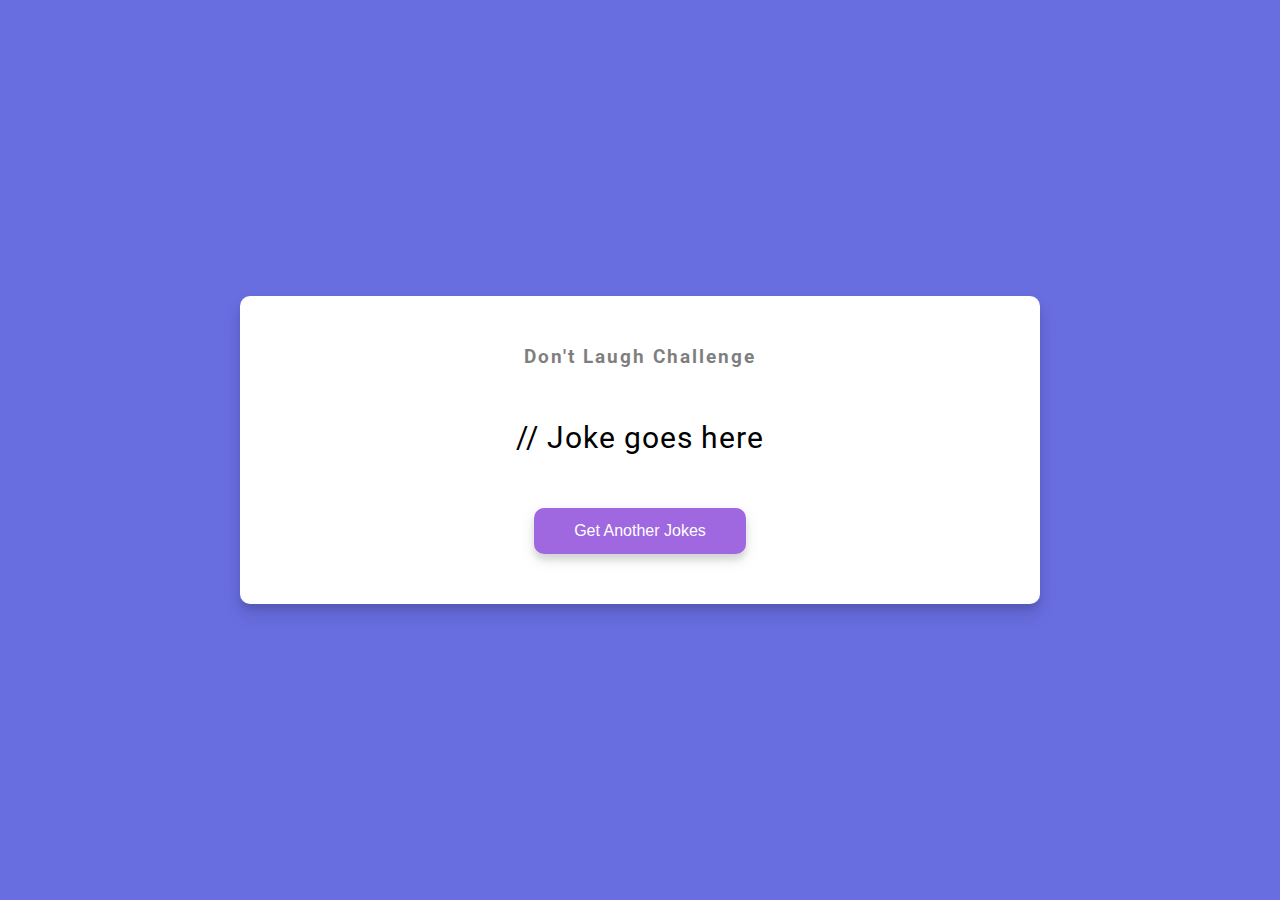
<file: D10DadJokes/index.html>
<!DOCTYPE html>
<html lang="en">
<head>
    <meta charset="UTF-8">
    <meta http-equiv="X-UA-Compatible" content="IE=edge">
    <meta name="viewport" content="width=device-width, initial-scale=1.0">
    <link rel="stylesheet" href="style.css">
    <title>Dad Jokes</title>
</head>

<body>
    <div class="container">
        <h3>Don't Laugh Challenge</h3>
        <div id= "joke" class="joke">// Joke goes here</div>
    
        <button id="jokeBtn" class = "btn">
            Get Another Jokes
        </button>
    </div>
</body>
<script src="script.js"></script>
</html>
</file>
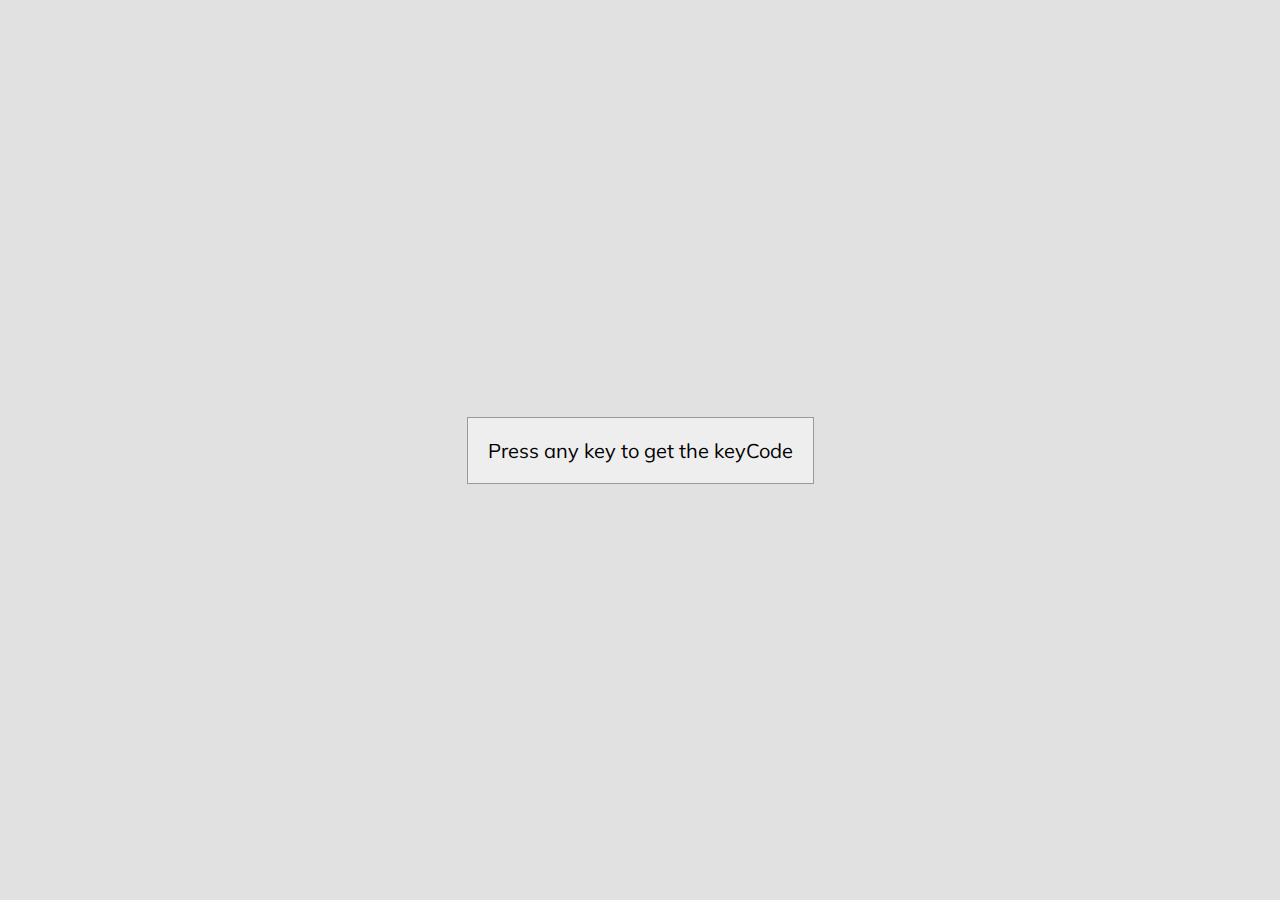
<file: D11EventsKeyCode/index.html>
<!DOCTYPE html>
<html lang="en">

<head>
    <meta charset="UTF-8">
    <meta http-equiv="X-UA-Compatible" content="IE=edge">
    <meta name="viewport" content="width=device-width, initial-scale=1.0">
    <link rel="stylesheet" href="https://cdnjs.cloudflare.com/ajax/libs/font-awesome/6.2.0/css/all.min.css"
        integrity="sha512-xh6O/CkQoPOWDdYTDqeRdPCVd1SpvCA9XXcUnZS2FmJNp1coAFzvtCN9BmamE+4aHK8yyUHUSCcJHgXloTyT2A=="
        crossorigin="anonymous" referrerpolicy="no-referrer" />
    <link rel="stylesheet" href="style.css">
    <title>Event KeyCodes</title>

</head>

<body>
    <div id="insert">

        <div class="key">
            Press any key to get the keyCode
        </div>
    </div>
</body>
<script src="script.js"></script>

</html>
</file>
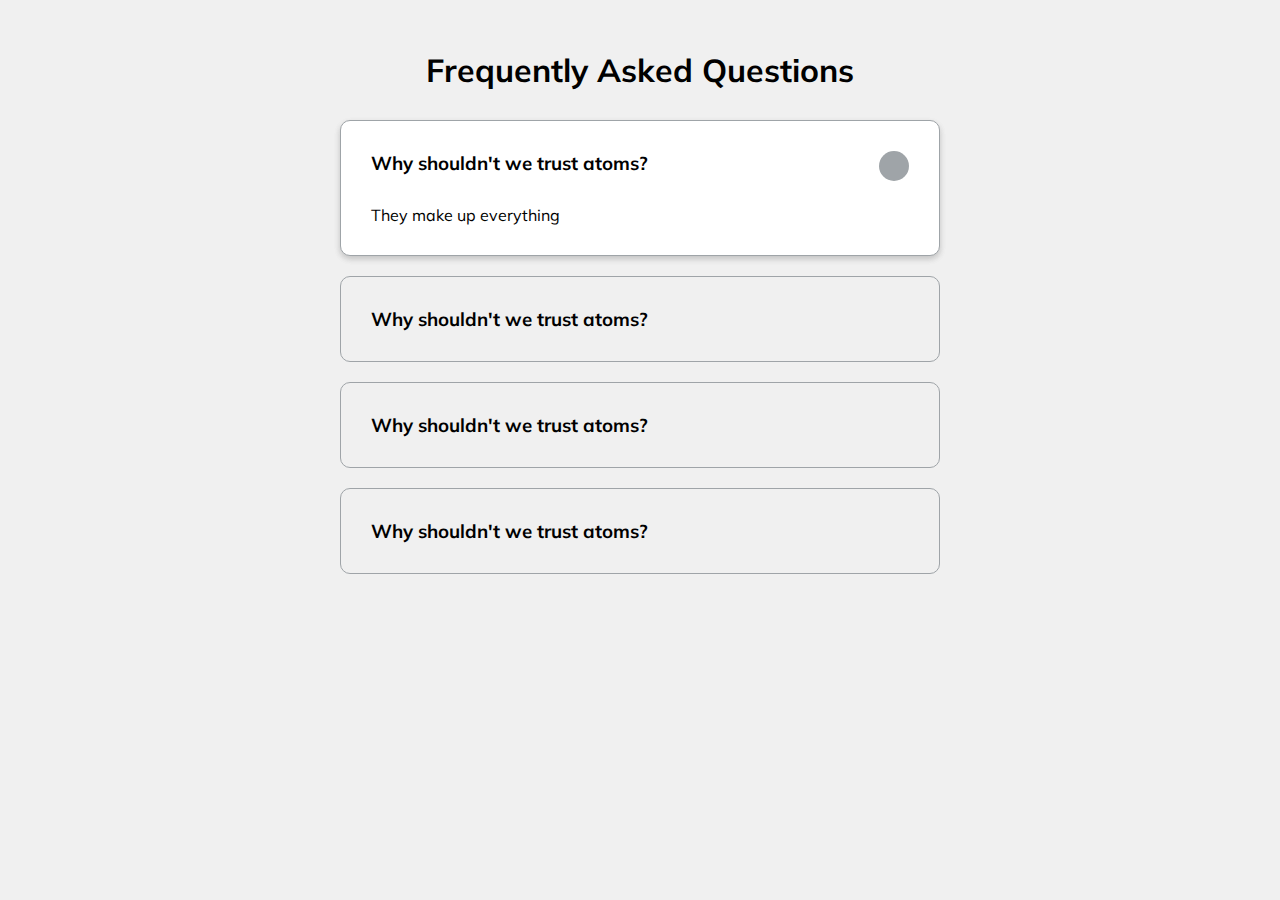
<file: D12FAQ/index.html>
<!DOCTYPE html>
<html lang="en">

<head>
    <meta charset="UTF-8">
    <meta http-equiv="X-UA-Compatible" content="IE=edge">
    <meta name="viewport" content="width=device-width, initial-scale=1.0">
    <link rel="stylesheet" href="https://cdnjs.cloudflare.com/ajax/libs/font-awesome/6.2.0/css/all.min.css"
        integrity="sha512-xh6O/CkQoPOWDdYTDqeRdPCVd1SpvCA9XXcUnZS2FmJNp1coAFzvtCN9BmamE+4aHK8yyUHUSCcJHgXloTyT2A=="
        crossorigin="anonymous" referrerpolicy="no-referrer" />
    <link rel="stylesheet" href="style.css">
    <title>FAQ</title>

</head>

<body>
    <h1>Frequently Asked Questions</h1>
    <div class="faq-container">
        <div class="faq active">
            <h3 class="faq-title">
                Why shouldn't we trust atoms?
            </h3>
            <p class="faq-text">
                They make up everything
            </p>

            <button class="faq-toggle">
                <i class="fas fa-chevron-down"></i>
                <i class="fas fa-times"></i>
            </button>
        </div>

        <div class="faq">
            <h3 class="faq-title">
                Why shouldn't we trust atoms?
            </h3>
            <p class="faq-text">
                They make up everything
            </p>

            <button class="faq-toggle">
                <i class="fas fa-chevron-down"></i>
                <i class="fas fa-times"></i>
            </button>
        </div>
        <div class="faq ">
            <h3 class="faq-title">
                Why shouldn't we trust atoms?
            </h3>
            <p class="faq-text">
                They make up everything
            </p>

            <button class="faq-toggle">
                <i class="fas fa-chevron-down"></i>
                <i class="fas fa-times"></i>
            </button>
        </div>
        <div class="faq ">
            <h3 class="faq-title">
                Why shouldn't we trust atoms?
            </h3>
            <p class="faq-text">
                They make up everything
            </p>

            <button class="faq-toggle">
                <i class="fas fa-chevron-down"></i>
                <i class="fas fa-times"></i>
            </button>
        </div>
    </div>
</body>
<script src="script.js"></script>

</html>
</file>
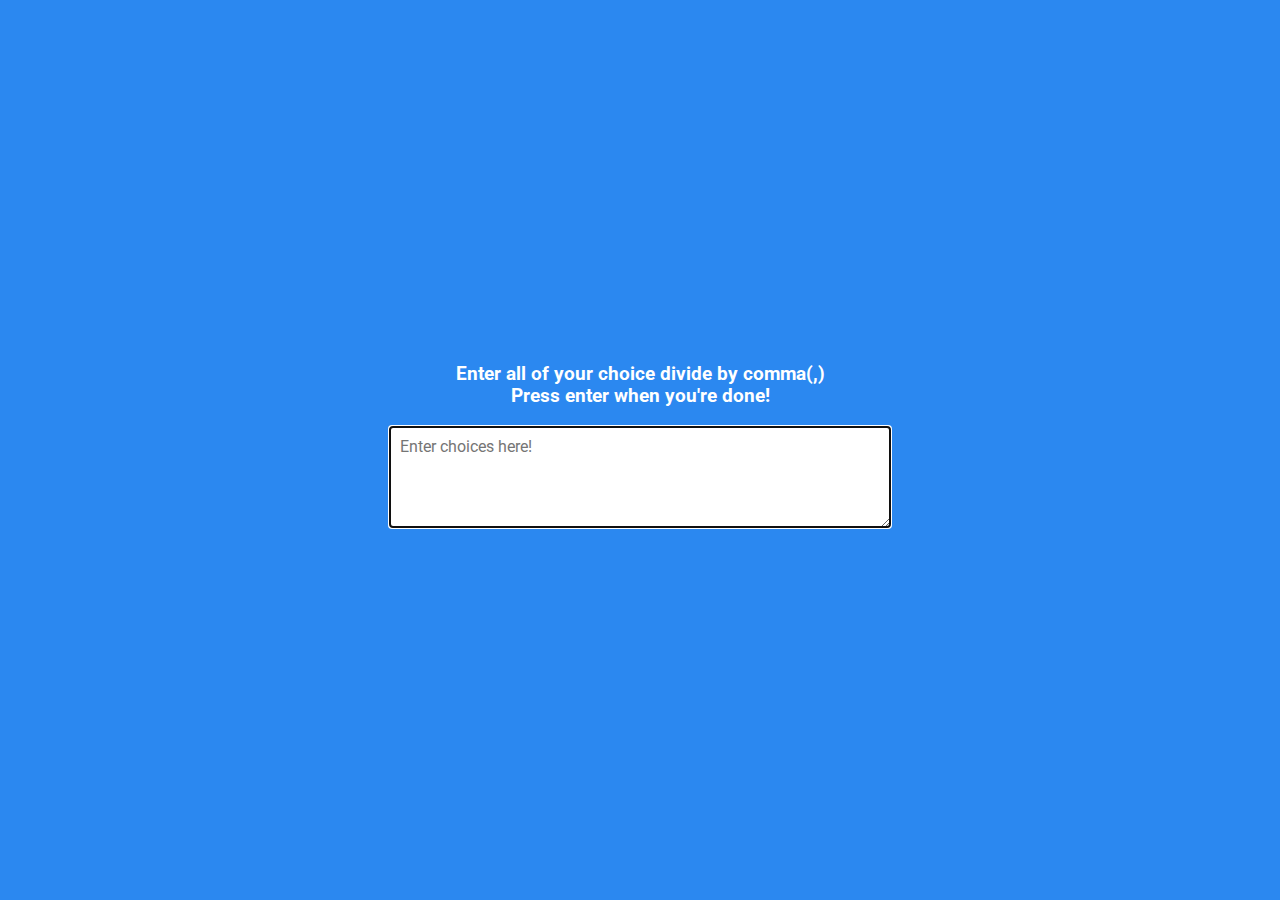
<file: D13RandomChoicePicker/index.html>
<!DOCTYPE html>
<html lang="en">

<head>
    <meta charset="UTF-8">
    <meta http-equiv="X-UA-Compatible" content="IE=edge">
    <meta name="viewport" content="width=device-width, initial-scale=1.0">
    <link rel="stylesheet" href="https://cdnjs.cloudflare.com/ajax/libs/font-awesome/6.2.0/css/all.min.css"
        integrity="sha512-xh6O/CkQoPOWDdYTDqeRdPCVd1SpvCA9XXcUnZS2FmJNp1coAFzvtCN9BmamE+4aHK8yyUHUSCcJHgXloTyT2A=="
        crossorigin="anonymous" referrerpolicy="no-referrer" />
    <link rel="stylesheet" href="style.css">
    <title>Random Choice Picker</title>

</head>

<body>
    <div class="container">
        <h3>Enter all of your choice divide by comma(,)
            <br>
            Press enter when you're done!
        </h3>
        <textarea placeholder="Enter choices here!" id="textarea"></textarea>

        <div id="tags">

        </div>
    </div>


</body>
<script src="script.js"></script>

</html>
</file>
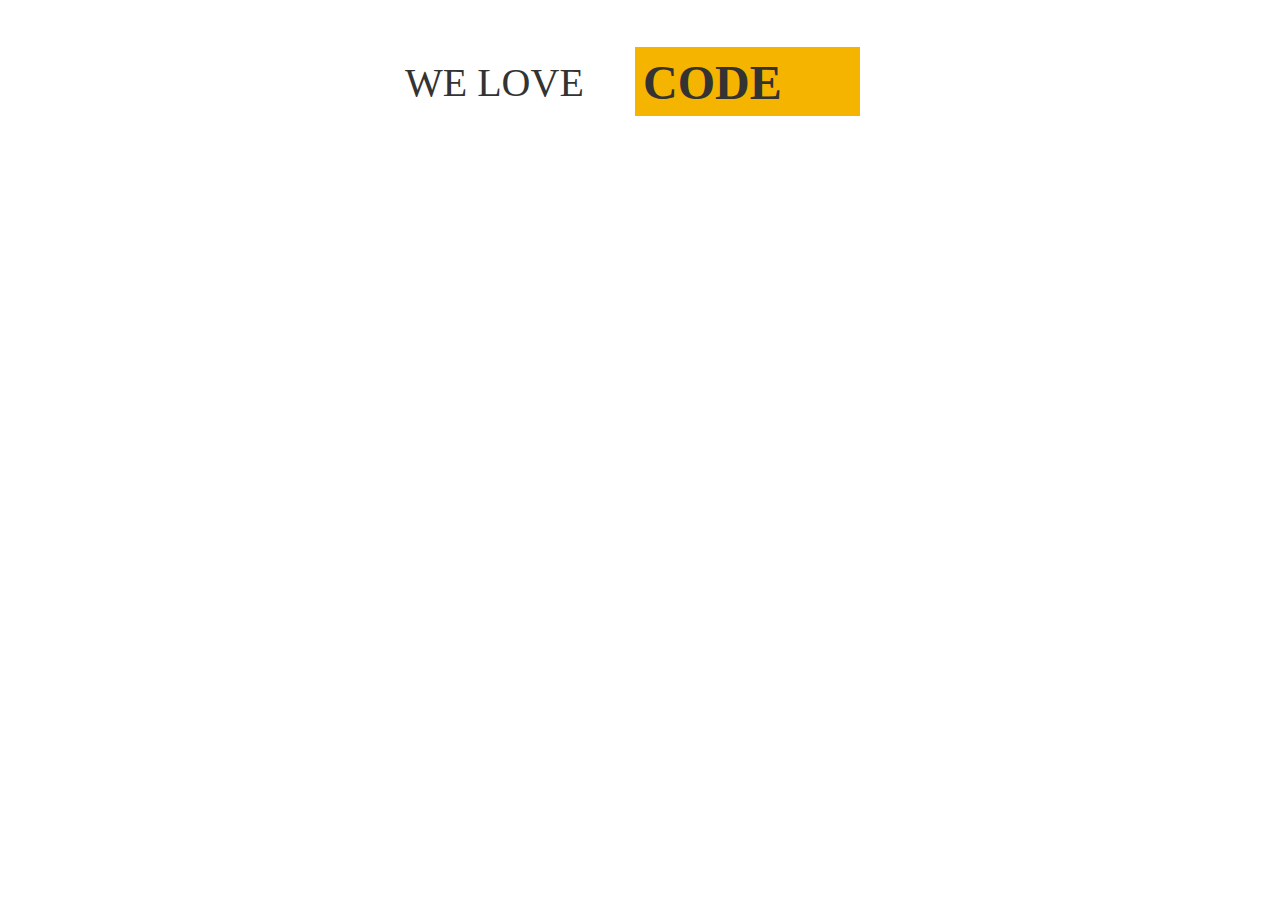
<file: D1ExpandingCards/index.html>
<!DOCTYPE html>
<html lang="en">

<head>
    <meta charset="UTF-8">
    <meta http-equiv="X-UA-Compatible" content="IE=edge">
    <meta name="viewport" content="width=device-width, initial-scale=1.0">
    <link rel="stylesheet" href="https://cdnjs.cloudflare.com/ajax/libs/font-awesome/6.2.0/css/all.min.css"
        integrity="sha512-xh6O/CkQoPOWDdYTDqeRdPCVd1SpvCA9XXcUnZS2FmJNp1coAFzvtCN9BmamE+4aHK8yyUHUSCcJHgXloTyT2A=="
        crossorigin="anonymous" referrerpolicy="no-referrer" />
    <link rel="stylesheet" href="style.css">
    <title>Expanding Cards Project</title>

</head>

<body>
    <div class="title-container">
        <h1>
            <span>We love</span>
            <div class="message">
              <div class="word1">code</div>
              <div class="word2">create</div>
              <div class="word3">playing</div>
            </div>
          </h1>
    </div>
    <div class="container">
       
        <div class="panel active"
            style="background-image: url('https://scontent.fsgn2-2.fna.fbcdn.net/v/t39.30808-6/312494022_210096354693397_4747201725970366496_n.jpg?_nc_cat=103&ccb=1-7&_nc_sid=730e14&_nc_ohc=7YlyY0zhyj4AX9gPR-l&tn=72ki-ny-gVPZAzBm&_nc_ht=scontent.fsgn2-2.fna&oh=00_AfDWS326q67dZOkCLlFh0LdWFClpX3kq59nD5bQWADZ8Lw&oe=637116A1')">
            <h3>Level Up Your Career</h3>
        </div>

        <div class="panel"
            style="background-image: url('https://scontent.fsgn2-8.fna.fbcdn.net/v/t39.30808-6/309746894_207229091646790_1767280122883044934_n.jpg?_nc_cat=102&ccb=1-7&_nc_sid=730e14&_nc_ohc=0rxAYY8iHYkAX-wqZgu&_nc_ht=scontent.fsgn2-8.fna&oh=00_AfAMO3Ehp0zHY0HS5zjshJukcciqq6VAfE7h_-xUl9j1QQ&oe=637125ED')">
            <h3>Sharing Day</h3>
        </div>

        <div class="panel"
            style="background-image: url('https://scontent.fsgn2-2.fna.fbcdn.net/v/t39.30808-6/301861305_199840059052360_6905732182630541137_n.jpg?stp=cp6_dst-jpg&_nc_cat=103&ccb=1-7&_nc_sid=8bfeb9&_nc_ohc=yUPIGZnnqC8AX9KEhcG&_nc_ht=scontent.fsgn2-2.fna&oh=00_AfCe78MmLkscGaW5rN-m9lGTQMFElw5tjE_9cqPK7k-PYw&oe=6370171C')">
            <h3>Playing</h3>
        </div>

        <div class="panel"
            style="background-image: url('https://scontent.fsgn2-4.fna.fbcdn.net/v/t39.30808-6/291840388_189267423442957_2188839678788051734_n.jpg?stp=dst-jpg_p526x395&_nc_cat=109&ccb=1-7&_nc_sid=730e14&_nc_ohc=G68zS9FPUVwAX8_Hd41&tn=72ki-ny-gVPZAzBm&_nc_ht=scontent.fsgn2-4.fna&oh=00_AfDXnd2Qgim2QgNMEZCcZZoCwVTgmZmuN787kFaXqDWDTg&oe=6370418D')">
            <h3>Web Releasing</h3>
        </div>

        <div class="panel"
            style="background-image: url('https://scontent.fsgn2-6.fna.fbcdn.net/v/t39.30808-6/288962325_186489990387367_5810232732153403897_n.jpg?_nc_cat=111&ccb=1-7&_nc_sid=730e14&_nc_ohc=Jqt8mNJYt4gAX9pPAt1&_nc_ht=scontent.fsgn2-6.fna&oh=00_AfCCPTTzGsQlNmgUZHOedJ6oR_j4B6oinsf2QWKjuJL8_Q&oe=63710E6B')">
            <h3>Making Candle</h3>
        </div>
    </div>
</body>
<script src="script.js">

</script>

</html>
</file>
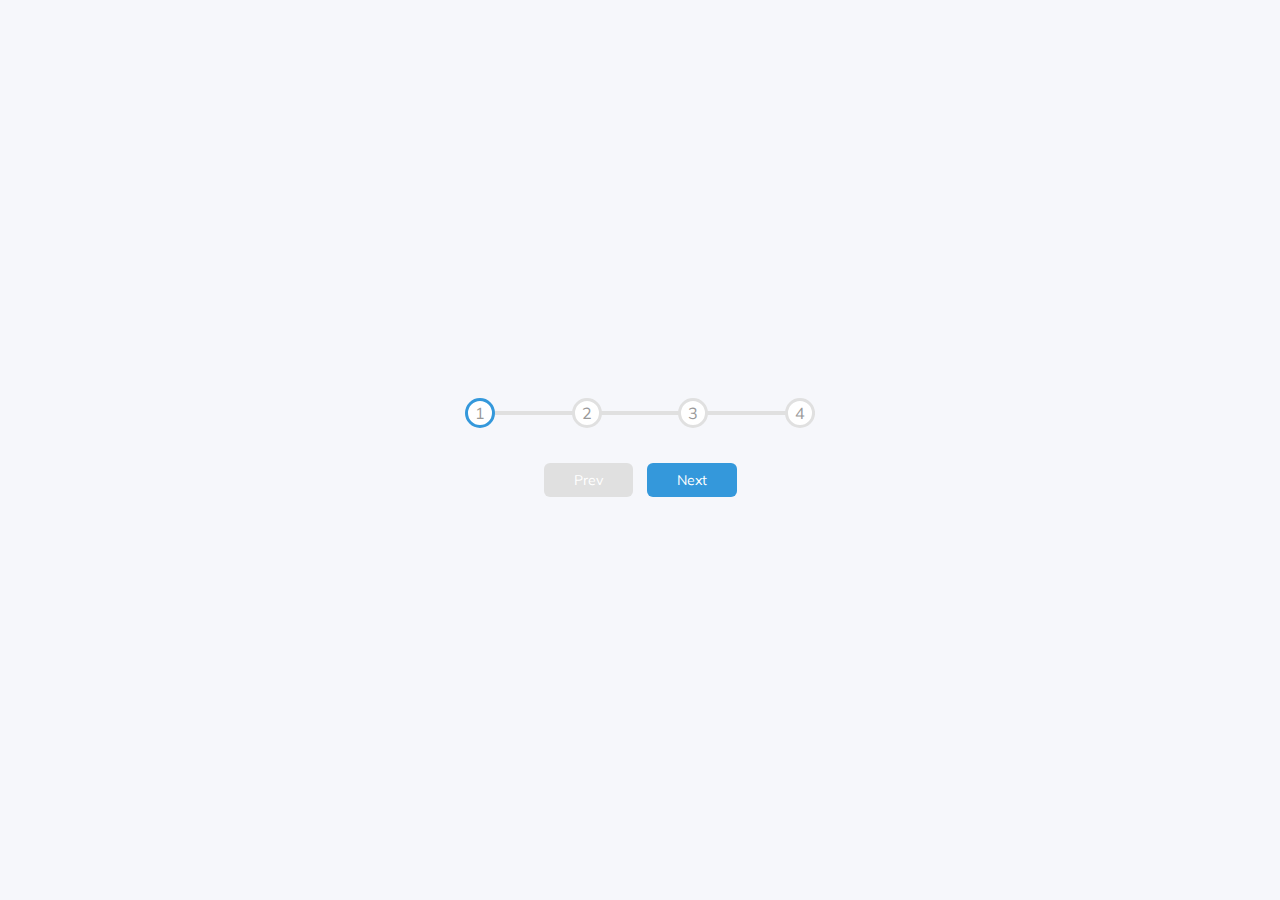
<file: D2Progress Steps/index.html>
<!DOCTYPE html>
<html lang="en">

<head>
    <meta charset="UTF-8">
    <meta http-equiv="X-UA-Compatible" content="IE=edge">
    <meta name="viewport" content="width=device-width, initial-scale=1.0">
    <link rel="stylesheet" href="https://cdnjs.cloudflare.com/ajax/libs/font-awesome/6.2.0/css/all.min.css"
        integrity="sha512-xh6O/CkQoPOWDdYTDqeRdPCVd1SpvCA9XXcUnZS2FmJNp1coAFzvtCN9BmamE+4aHK8yyUHUSCcJHgXloTyT2A=="
        crossorigin="anonymous" referrerpolicy="no-referrer" />
    <link rel="stylesheet" href="style.css">
    <title>Progress Steps</title>

</head>

<body>
    <div class="container">
        <div class="progress-container">
            <div class="progress" id="progress"></div>
            <div class="circle active">1</div>
            <div class="circle">2</div>
            <div class="circle">3</div>
            <div class="circle">4</div>

        </div>
        <button class="btn" id="prev" disabled>Prev</button>
        <button class="btn" id="next">Next</button>

    </div>
</body>
<script src="script.js"></script>

</html>
</file>
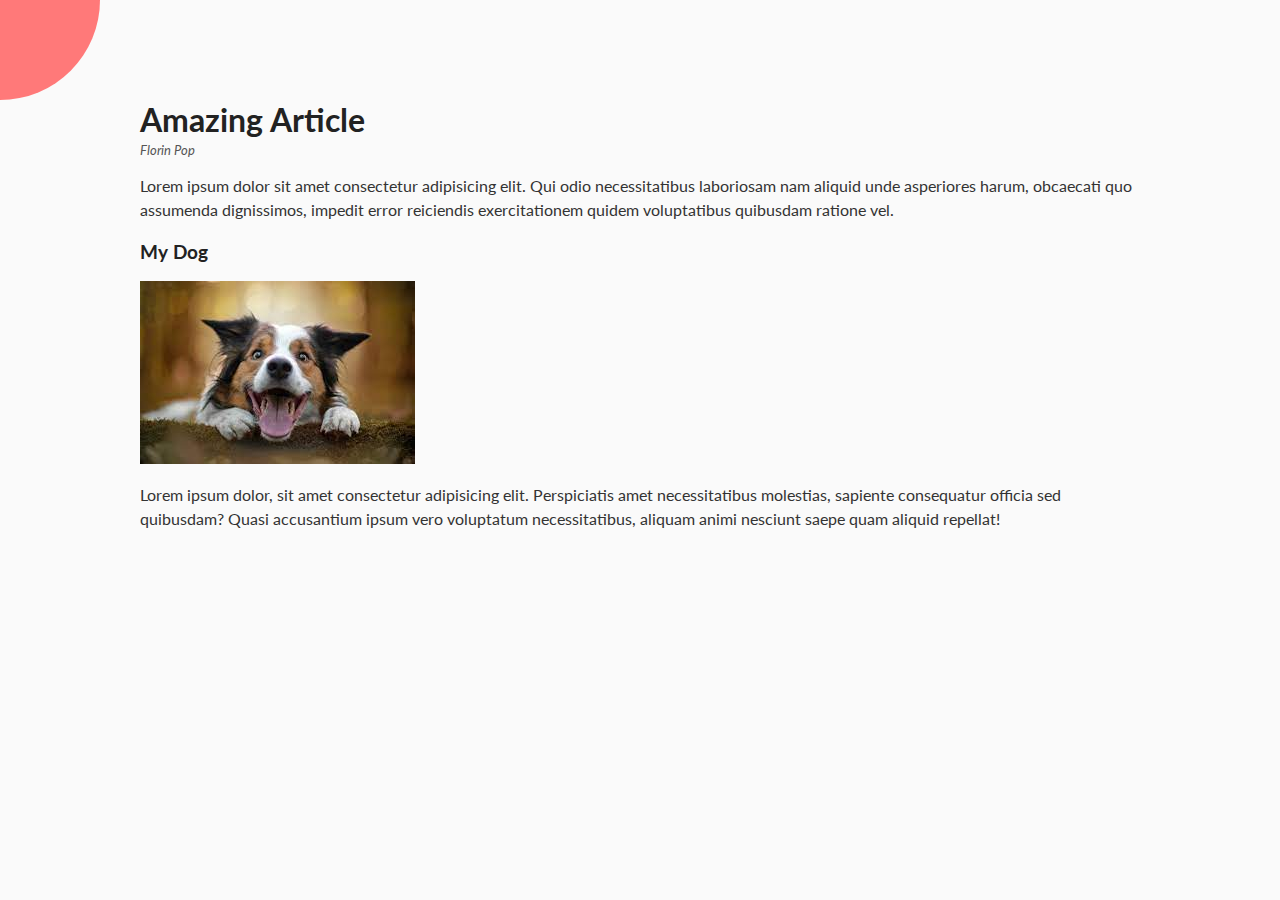
<file: D3RotatingNavigation/index.html>
<!DOCTYPE html>
<html lang="en">

<head>
    <meta charset="UTF-8">
    <meta http-equiv="X-UA-Compatible" content="IE=edge">
    <meta name="viewport" content="width=device-width, initial-scale=1.0">
    <link rel="stylesheet" href="https://cdnjs.cloudflare.com/ajax/libs/font-awesome/6.2.0/css/all.min.css"
        integrity="sha512-xh6O/CkQoPOWDdYTDqeRdPCVd1SpvCA9XXcUnZS2FmJNp1coAFzvtCN9BmamE+4aHK8yyUHUSCcJHgXloTyT2A=="
        crossorigin="anonymous" referrerpolicy="no-referrer" />
    <link rel="stylesheet" href="style.css">
    <title>Rotating Navigation</title>

</head>

<body>

    <div class="container">
        <div class="circle-container">
            <div class="circle">
                <button id="close">
                    <i class="fas fa-times">
                    </i>
                </button>
                <button id="open">
                    <i class="fas fa-bars">
                    </i>
                </button>
            </div>
        </div>

        <div class="content">
            <h1>Amazing Article</h1>
            <small>Florin Pop</small>
            <p>Lorem ipsum dolor sit amet consectetur adipisicing elit. Qui odio necessitatibus laboriosam nam aliquid unde asperiores harum, obcaecati quo assumenda dignissimos, impedit error reiciendis exercitationem quidem voluptatibus quibusdam ratione vel.
            </p>
            <h3>My Dog</h3>
            <img src="[data-uri]">
            <p>Lorem ipsum dolor, sit amet consectetur adipisicing elit. Perspiciatis amet necessitatibus molestias, sapiente consequatur officia sed quibusdam? Quasi accusantium ipsum vero voluptatum necessitatibus, aliquam animi nesciunt saepe quam aliquid repellat!</p>

        </div>
       
    </div>
    <nav>
        <ul>
            <li><i class="fas fa-home"></i>Home</li>
            <li><i class="fas fa-user-alt"></i>About</li>
            <li><i class="fas fa-envelope"></i>Contact</li>
        </ul>
    </nav>
</body>
<script src="script.js">

</script>
</html>
</file>
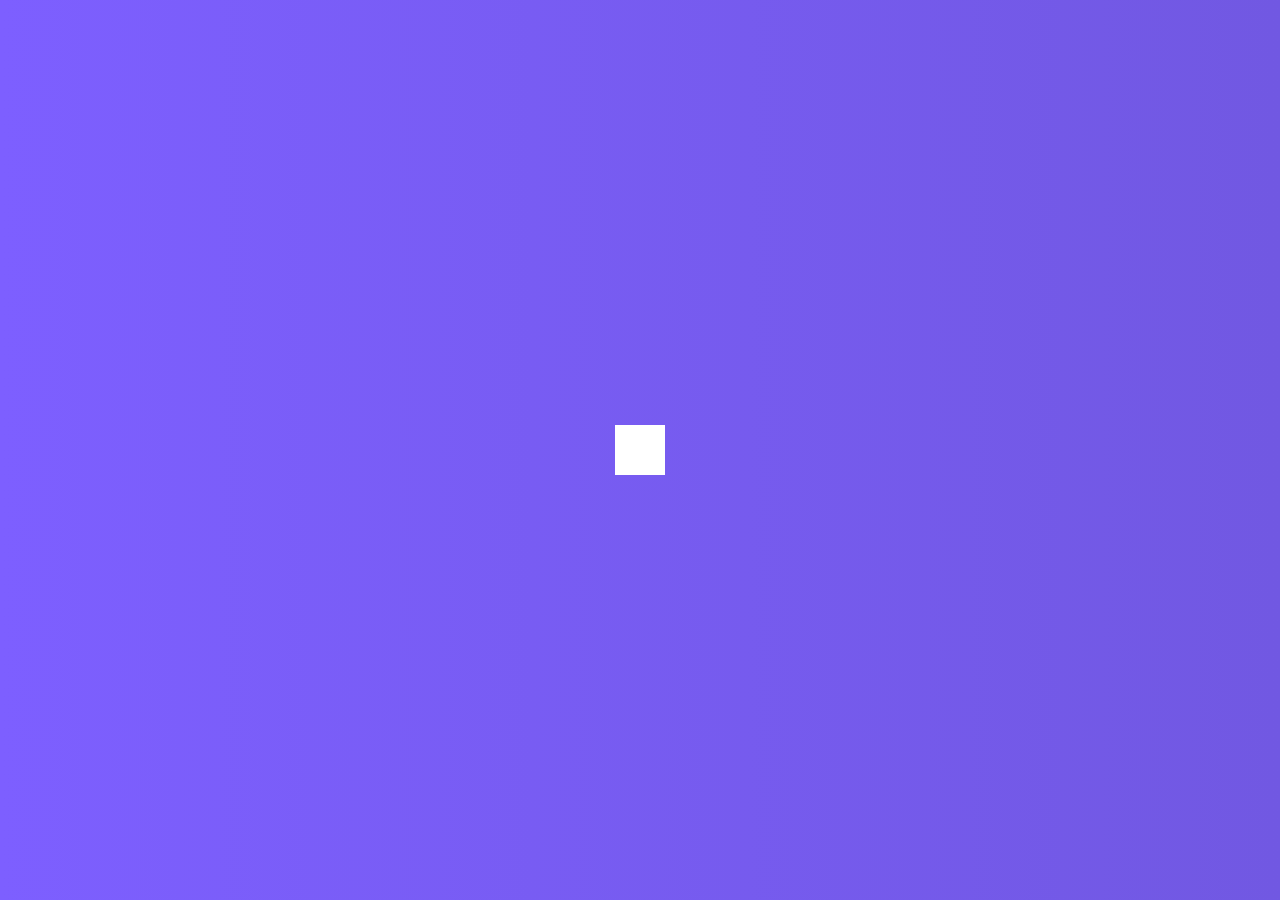
<file: D4HiddenSearchWidget/index.html>
<!DOCTYPE html>
<html lang="en">

<head>
    <meta charset="UTF-8">
    <meta http-equiv="X-UA-Compatible" content="IE=edge">
    <meta name="viewport" content="width=device-width, initial-scale=1.0">
    <link rel="stylesheet" href="https://cdnjs.cloudflare.com/ajax/libs/font-awesome/6.2.0/css/all.min.css"
        integrity="sha512-xh6O/CkQoPOWDdYTDqeRdPCVd1SpvCA9XXcUnZS2FmJNp1coAFzvtCN9BmamE+4aHK8yyUHUSCcJHgXloTyT2A=="
        crossorigin="anonymous" referrerpolicy="no-referrer" />
    <link rel="stylesheet" href="style.css">
    <title>Hidden Search Widget</title>

</head>

<body>
    <div class="search">
        <input type="text" class="input" placeholder="Search...">
        <button class="btn">
            <i class="fas fa-search"></i>
        </button>
    </div>
</body>
<script src="script.js">

</script>

</html>
</file>
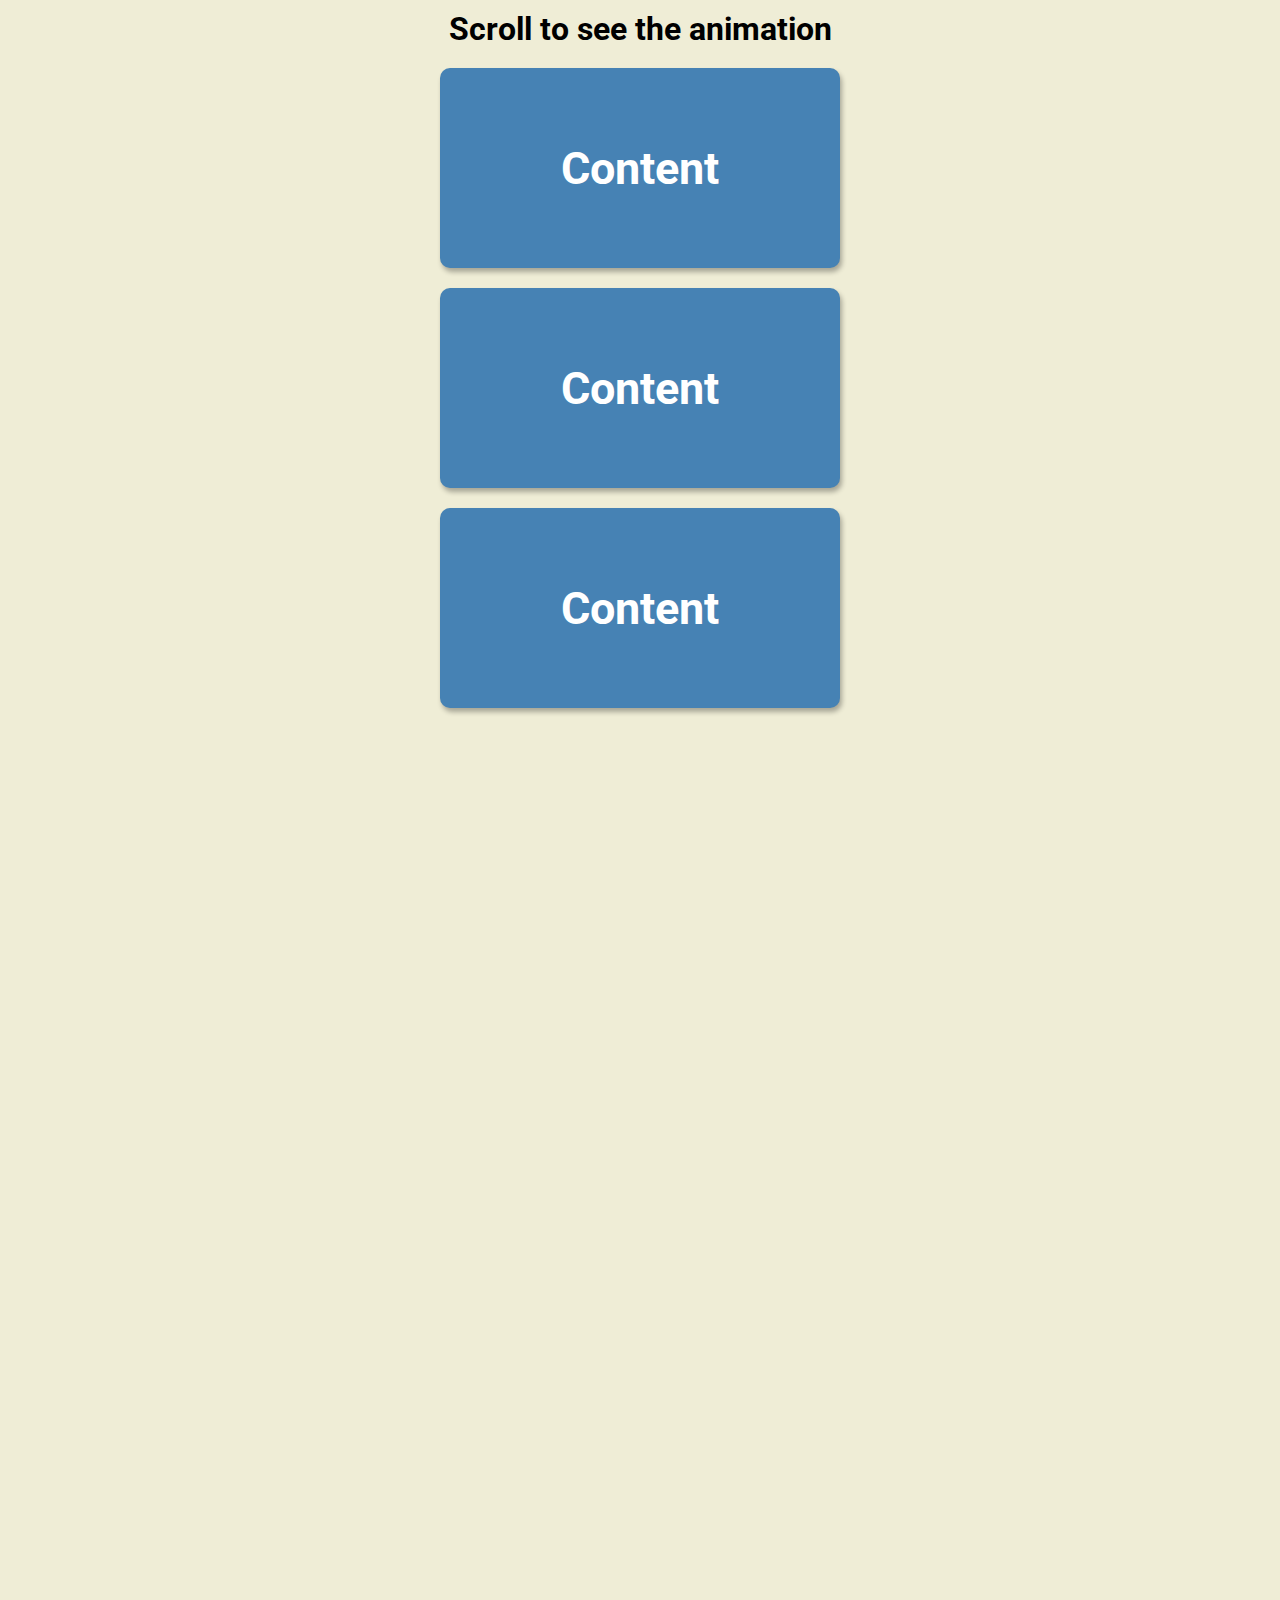
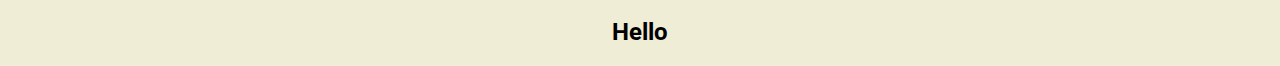
<file: D6ScrollAnimation/index.html>
<!DOCTYPE html>
<html lang="en">

<head>
    <meta charset="UTF-8">
    <meta http-equiv="X-UA-Compatible" content="IE=edge">
    <meta name="viewport" content="width=device-width, initial-scale=1.0">
    <link rel="stylesheet" href="https://cdnjs.cloudflare.com/ajax/libs/font-awesome/6.2.0/css/all.min.css"
        integrity="sha512-xh6O/CkQoPOWDdYTDqeRdPCVd1SpvCA9XXcUnZS2FmJNp1coAFzvtCN9BmamE+4aHK8yyUHUSCcJHgXloTyT2A=="
        crossorigin="anonymous" referrerpolicy="no-referrer" />
    <link rel="stylesheet" href="style.css">
    <title>Scroll Animation</title>

</head>

<body>
    <h1>Scroll to see the animation</h1>
    <div class="box show">
        <h2>Content</h2>
    </div>
    <div class="box">
        <h2>Content</h2>
    </div>
    <div class="box">
        <h2>Content</h2>
    </div>
    <div class="box">
        <h2>Content</h2>
    </div>
    <div class="box">
        <h2>Content</h2>
    </div>
    <div class="box">
        <h2>Content</h2>
    </div>
    <div class="box">
        <h2>Content</h2>
    </div>

    <h2>Hello</h2>
</body>
<script src="script.js"></script>

</html>
</file>
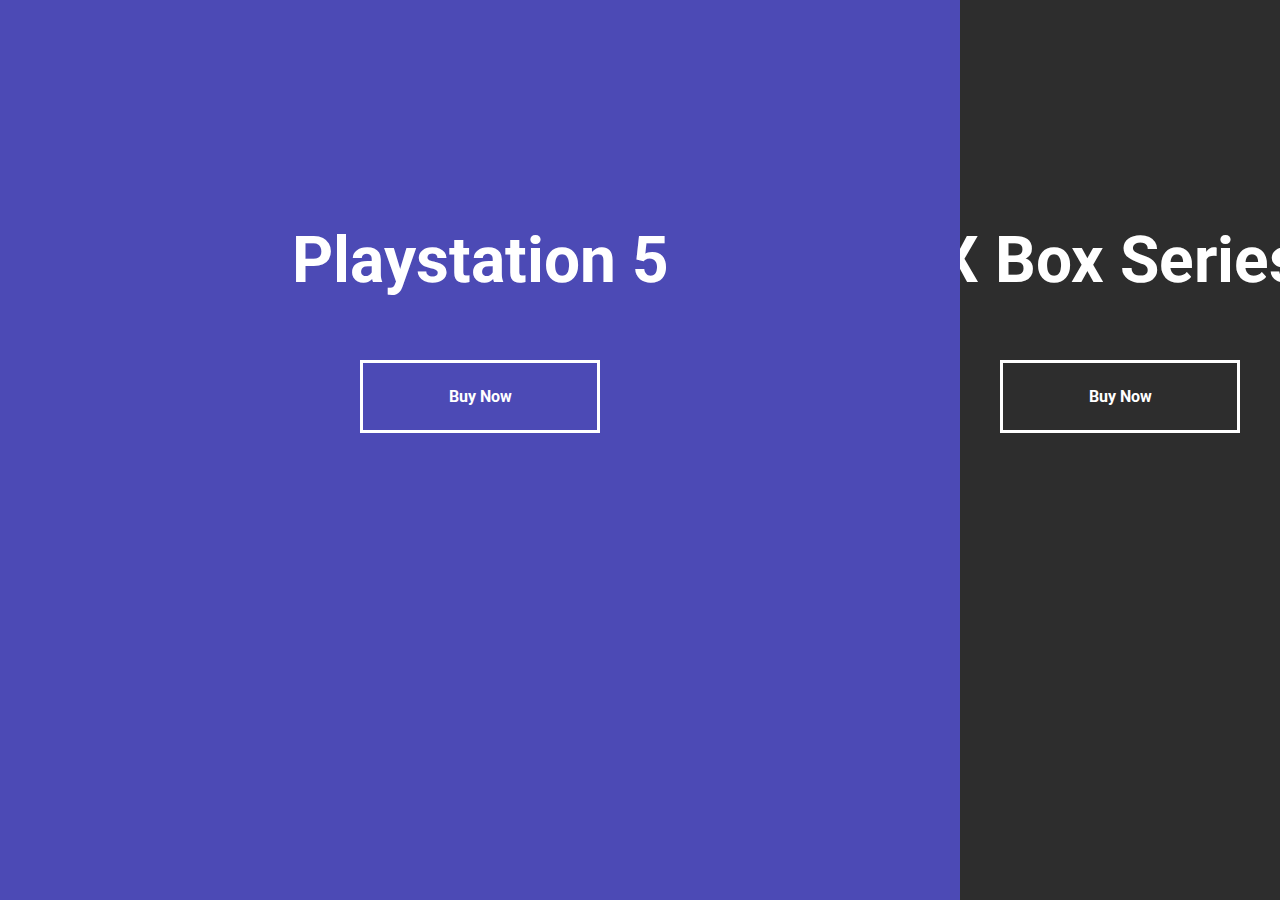
<file: D7SplitLandingPage/index.html>
<!DOCTYPE html>
<html lang="en">

<head>
    <meta charset="UTF-8">
    <meta http-equiv="X-UA-Compatible" content="IE=edge">
    <meta name="viewport" content="width=device-width, initial-scale=1.0">
    <link rel="stylesheet" href="https://cdnjs.cloudflare.com/ajax/libs/font-awesome/6.2.0/css/all.min.css"
        integrity="sha512-xh6O/CkQoPOWDdYTDqeRdPCVd1SpvCA9XXcUnZS2FmJNp1coAFzvtCN9BmamE+4aHK8yyUHUSCcJHgXloTyT2A=="
        crossorigin="anonymous" referrerpolicy="no-referrer" />
    <link rel="stylesheet" href="style.css">
    <title>Split Landing Page</title>

</head>

<body>
    <div class="container">
        <div class="split left">
            <h1>Playstation 5</h1>
            <a href="#" class="btn">Buy Now</a>
        </div>
        <div class="split right">
            <h1>X Box Series</h1>
            <a href="#" class="btn">Buy Now</a>
        </div>
    </div>

</body>
<script src="script.js"></script>

</html>
</file>
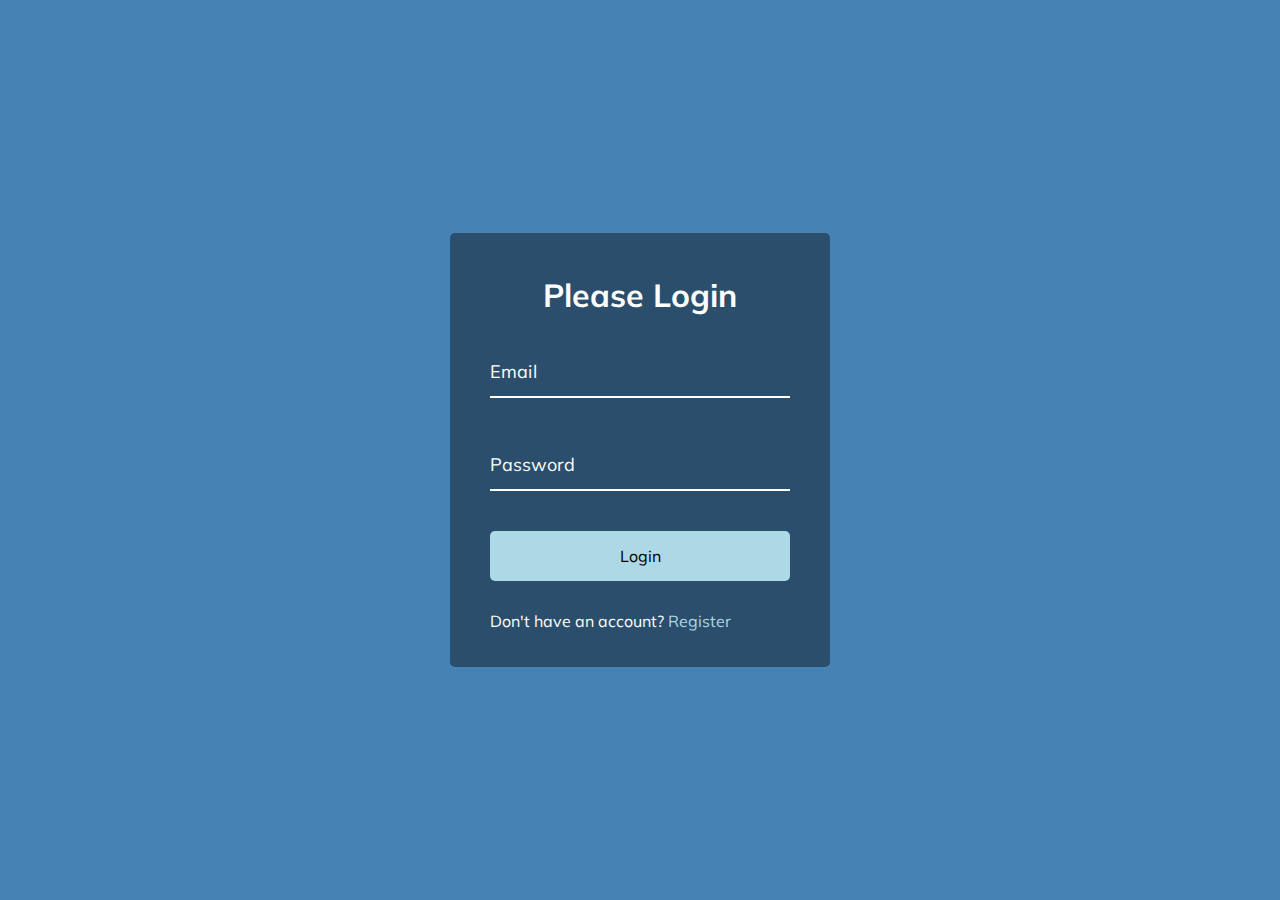
<file: D8FromWaveAnimation/index.html>
<!DOCTYPE html>
<html lang="en">

<head>
    <meta charset="UTF-8">
    <meta http-equiv="X-UA-Compatible" content="IE=edge">
    <meta name="viewport" content="width=device-width, initial-scale=1.0">
    <link rel="stylesheet" href="https://cdnjs.cloudflare.com/ajax/libs/font-awesome/6.2.0/css/all.min.css"
        integrity="sha512-xh6O/CkQoPOWDdYTDqeRdPCVd1SpvCA9XXcUnZS2FmJNp1coAFzvtCN9BmamE+4aHK8yyUHUSCcJHgXloTyT2A=="
        crossorigin="anonymous" referrerpolicy="no-referrer" />
    <link rel="stylesheet" href="style.css">
    <title>Form Input Animation</title>

</head>

<body>
    <div class="container">
        <h1>Please Login</h1>
        <form>
            <div class="form-control">
                <input type="text" required>
                <label>Email</label>
            </div>

            <div class="form-control">
                <input type="password" required>
                <label>Password</label>
            </div>
            <button class="btn">
                Login
            </button>
            <p class="text">
                Don't have an account? <a href="#">Register</a>
            </p>
        </form>
    </div>
</body>
<script src="script.js"></script>
</html>
</file>
<file: D10DadJokes/style.css>
@import url('https://fonts.googleapis.com/css2?family=Roboto:wght@400;700&display=swap');

* {
    /* padding, margin do not be affect */
    box-sizing: border-box;

}

body {
    background-color: #686de0;
    font-family: 'Roboto', sans-serif;
    display: flex;
    flex-direction: column;
    align-items: center;
    justify-content: center;
    height: 100vh;
    overflow: hidden;
    margin: 0;
    padding: 20px;
}

.container {
    background-color: #fff;
    border-radius: 10px;
    box-shadow: 0 10px 20px rgba(0, 0, 0, 0.1), 0 6px 6px rgba(0, 0, 0, 0.1);
    padding: 50px 20px;
    text-align: center;
    max-width: 100%;
    width: 800px;
}

h3 {
    margin: 0;
    opacity: 0.5;
    letter-spacing: 2px;
}

.joke {
    font-size: 30px;
    letter-spacing: 1px;
    line-height: 40px;
    margin: 50px auto;
    max-width: 600px;
}

.btn {
    background-color: #9F68E0;
    color: #fff;
    border: 0;
    border-radius: 10px;
    box-shadow: 0 5px 15px rgba(0, 0, 0, 0.1), 0 6px 6px rgba(0, 0, 0, 0.1);
    padding: 14px 40px;
    font-size: 16px;
    cursor: pointer;
}

.btn:active {
    transform: scale(0.98);
}

.btn:focus {
    outline: 0;

}
</file>
<file: D11EventsKeyCode/style.css>
@import url('https://fonts.googleapis.com/css2?family=Muli&display=swap');

* {
    /* padding, margin do not be affect */
    box-sizing: border-box;

}

body {
    background-color: #e1e1e1;
    font-family: 'Muli', sans-serif;
    display: flex;
    flex-direction: column;
    align-items: center;
    justify-content: center;
    text-align: center;
    height: 100vh;
    overflow: hidden;
    margin: 0;
}

.key {
    border: 1px solid #999;
    background-color: #eee;
    box-shadow: 1px 1px 3px rgba(0, 0, 0, 0, 1);
    display: inline-flex;
    font-size: 20px;
    padding: 20px;
    flex-direction: column;
    margin: 10px;
    min-width: 150px;
    position: relative;
}

.key small {
    position: absolute;
    top: -24px;
    left: 0;
    text-align: center;
    width: 100%;
    color: #555;
    font-size: 14px;
}
</file>
<file: D12FAQ/style.css>
@import url('https://fonts.googleapis.com/css2?family=Muli&display=swap');

* {
    /* padding, margin do not be affect */
    box-sizing: border-box;

}

body {
    font-family: 'Muli', sans-serif;
    background-color: #f0f0f0;
}

h1 {
    margin: 50px 0 30px;
    text-align: center;

}

.faq-container {
    max-width: 600px;
    margin: 0 auto;

}

.faq {
    background-color: transparent;
    border: 1px solid #9fa4a8;
    border-radius: 10px;
    margin: 20px 0;
    padding: 30px;
    position: relative;
    overflow: hidden;
    transition: 0.3s ease;
}

.faq.active {
    background-color: #fff;
    box-shadow: 0 3px 6px rgba(0, 0, 0, 0.1), 0 3px 6px rgba(0, 0, 0, 0.1);

}

.faq.active::before,
.faq.active::after {
    content: '\f075';
    font-family: 'Font Awesome 5 Free';
    color: #2ecc71;
    font-size: 7rem;
    position: absolute;
    opacity: 0.2;
    top: 20px;
    left: 20px;
    z-index: 0;
}

.faq.active::before {
    color: #3498db;
    top: -10px;
    left: -30px;
    transform: rotateY(180deg);
}

.faq-title {
    margin: 0 35px 0 0;
}

.faq-text {
    display: none;
    margin: 30px 0 0;
}

.faq.active .faq-text {
    display: block;
}

.faq-toggle {
    background-color: transparent;
    border: 0;
    border-radius: 50%;
    cursor: pointer;
    display: flex;
    align-items: center;
    justify-content: center;
    font-size: 16px;
    paddingL 0;
    position: absolute;
    top: 30px;
    right: 30px;
    height: 30px;
    width: 30px;
}

.faq-toggle:focus {
    outline: none;
}

.faq-toggle .fa-times {
    display: none;
}

.faq.active .faq-toggle .fa-times {
    color: #fff;
    display: block;
}

.faq.active .faq-toggle .fa-chevron-down {
    display: none;
}

.faq.active .faq-toggle {
    background-color: #9fa4a8;
}
</file>
<file: D13RandomChoicePicker/style.css>
@import url('https://fonts.googleapis.com/css2?family=Roboto:wght@400;700&display=swap');

* {
    /* padding, margin do not be affect */
    box-sizing: border-box;

}

body {
    background-color: #2b88f0;
    font-family: 'Roboto', sans-serif;
    display: flex;
    flex-direction: column;
    align-items: center;
    justify-content: center;
    height: 100vh;
    overflow: hidden;
    margin: 0;
}

h3 {
    color: #fff;
    margin: 10px 0 20px;
    text-align: center;
}

.container {
    width: 500px;
}

textarea {
    border: none;
    display: block;
    width: 100%;
    height: 100px;
    font-family: inherit;
    padding: 10px;
    margin: 0 0 20px;
    font-size: 16px;
}

.tag {
    background-color: #f0932b;
    color: #fff;
    border-radius: 50px;
    padding: 10px 20px;
    margin: 0 5px 10px 0;
    font-size: 14px;
    display: inline-block;
}

.tag.highlight {
    background-color: #273c75;
}
</file>
<file: D1ExpandingCards/style.css>
@import url('https://fonts.googleapis.com/css2?family=Muli&display=swap');

* {
    /* padding, margin do not be affect */
    box-sizing: border-box;
}

body {
    background-image: url('https://3.bp.blogspot.com/-0gedoIpDjLQ/XNNKjXHM9GI/AAAAAAAAI8I/tlmZSYShR4MfEcxmVWZT7P8BYo_ihG3lQCLcBGAs/s1600/io19_Blog_AndroidandPlay.png');
    background-repeat: no-repeat;

    background-color: #fff;
    font-family: 'Muli', sans-serif;
    display: flex;
    flex-direction: column;
    align-items: center;
    justify-content: center;
    height: 100vh;
    overflow: hidden;
    margin: 0;
}

.title-container h1 {
    color: #333;
    font-family: tahoma;
    font-size: 3rem;
    font-weight: 100;
    line-height: 1.5;
    text-transform: uppercase;
    white-space: nowrap;
    overflow: hidden;
    position: relative;
    width: 550px;
}

h1 span {
    font-size: 40px;
    margin-left: 40px;
}

.message {
    background-color: #F4B400;
    color: #333;
    display: block;
    font-weight: 900;
    overflow: hidden;
    position: absolute;
    padding-left: 0.5rem;
    top: 0.2rem;
    left: 270px;
    animation: openclose 5s ease-in-out infinite;
}

.word1,
.word2,
.word3 {
    font-family: tahoma;
}

@keyframes openclose {
    0% {
        top: 0.2rem;
        width: 0;
    }

    5% {
        width: 0;
    }

    15% {
        width: 230px;
    }

    30% {
        top: 0.2rem;
        width: 230px;
    }

    33% {
        top: 0.2rem;
        width: 0;
    }

    35% {
        top: 0.2rem;
        width: 0;
    }

    38% {
        top: -4.5rem;

    }

    48% {
        top: -4.5rem;
        width: 190px;
    }

    62% {
        top: -4.5rem;
        width: 190px;
    }

    66% {
        top: -4.5rem;
        width: 0;
        text-indent: 0;
    }

    71% {
        top: -9rem;
        width: 0;
        text-indent: 5px;
    }

    86% {
        top: -9rem;
        width: 285px;
    }

    95% {
        top: -9rem;
        width: 285px;
    }

    98% {
        top: -9rem;
        width: 0;
        text-indent: 5px;
    }

    100% {
        top: 0;
        width: 0;
        text-indent: 0;
    }
}


.container {
    display: flex;
    width: 90vw;
}

.panel {
    background-size: cover;
    background-position: center;
    background-repeat: no-repeat;
    height: 80vh;
    border-radius: 50px;
    color: #fff;
    cursor: pointer;
    flex: 0.5;
    margin: 10px;
    position: relative;
    /* biến nó thành đối tượng không phụ thuộc và muốn dịch đi đâu tùy ý */
    transition: flex 0.7s ease-in;

}

.panel h3 {
    font-size: 24px;
    position: absolute;
    bottom: 20px;
    left: 20px;
    margin: 0;
    opacity: 0;
}

.panel.active {
    flex: 5;

}

.panel.active h3 {
    opacity: 1;
    transition: opacity 0.3s ease-in 0.4s;
}

@media(max-width: 480px) {
    .container {
        width: 100vw;
    }

    .panel:nth-of-type(4),
    .panel:nth-of-type(4) {
        display: none
    }
}
</file>
<file: D2Progress Steps/style.css>
@import url('https://fonts.googleapis.com/css2?family=Muli&display=swap');

:root {
    --line-border-empty: #e0e0e0;
    --line-border-fill: #3498db;
}

* {
    /* padding, margin do not be affect */
    box-sizing: border-box;

}

body {
    background-color: #f6f7fb;
    font-family: 'Muli', sans-serif;
    display: flex;
    align-items: center;
    justify-content: center;
    height: 100vh;
    overflow: hidden;
    /* The overflow property specifies what should happen if content overflows an element's box. */
    margin: 0;
}

.container {

    text-align: center;
}

.progress-container {
    display: flex;
    justify-content: space-between;
    margin-bottom: 30px;
    position: relative;
    max-width: 100%;
    width: 350px;
}

.progress-container::before {
    content: '';
    background-color: var(--line-border-empty);
    position: absolute;
    top: 50%;
    left: 0;
    transform: translateY(-50%);
    height: 4px;
    width: 100%;
    z-index: -1;
}

.progress {
    background-color: var(--line-border-fill);
    position: absolute;
    top: 50%;
    left: 0;
    transform: translateY(-50%);
    height: 4px;
    width: 0%;
    z-index: -1;
    transition: 0.4s ease;
}

.circle {
    background-color: #fff;
    color: #999;
    border-radius: 50%;
    height: 30px;
    width: 30px;
    display: flex;
    align-items: center;
    justify-content: center;
    border: 3px solid var(--line-border-empty);
    transition: .4s ease;
}

.circle.active {
    border-color: var(--line-border-fill);
}

.btn {
    background-color: var(--line-border-fill);
    color: #fff;
    border: 0;
    border-radius: 6px;
    cursor: pointer;
    font-family: inherit;
    padding: 8px 30px;
    margin: 5px;
    font-size: 14px;
}

.btn:active {
    transform: scale(0.98);
}

/* .btn:focus {
    outline: 0;
} */

.btn:disabled {
    background-color: var(--line-border-empty);
    cursor: not-allowed;
}
</file>
<file: D3RotatingNavigation/style.css>
@import url('https://fonts.googleapis.com/css2?family=Lato&display=swap');

* {
    /* padding, margin do not be affect */
    box-sizing: border-box;

}

body {
    font-family: 'Lato', sans-serif;
    background-color: #333;
    color: #222;
    overflow-x: hidden;
    margin: 0;
}

.container {
    background-color: #fafafa;
    transform-origin: top left;
    transition: transform 0.5s linear;
    width: 100vw;
    min-height: 100vh;
    padding: 50px;
}

.container.show-nav {
    transform: rotate(-20deg);
}

.circle-container {
    position: fixed;
    top: -100px;
    left: -100px;
}

.container.show-nav .circle {
    transform: rotate(-70deg);
}

.circle {
    background-color: #ff7979;
    height: 200px;
    width: 200px;
    border-radius: 50%;
    position: relative;
    transition: transform 0.5s linear;
}

.circle button {
    cursor: pointer;
    position: absolute;
    top: 50%;
    left: 50%;
    height: 100px;
    background: transparent;
    border: 0;
    font-size: 26px;
    color: #fff;
}

.circle button:focus {
    outline: none;
}

.circle button#open {
    left: 60%;
}

.circle button#close {
    top: 60%;
    transform: rotate(90deg);
    transform-origin: top left;
}

.container.show-nav+nav li {
    transform: translateX(0);
    transition-delay: 0.3s;
}

nav {
    position: fixed;
    bottom: 40px;
    left: 0;
    z-index: 100;
}

nav ul {
    list-style-type: none;
    padding-left: 30px;
}

nav ul li i {
    font-size: 20px;
    margin-right: 10px;
}

nav ul li+li {
    margin-left: 15px;
    transform: translateX(-150%);
}

nav ul li+li+li {
    margin-left: 15px;
    transform: translateX(-200%);
}

nav ul li {
    text-transform: uppercase;
    color: #fff;
    margin: 40px 0;
    transform: translateX(-100%);
    transition: transition 0.4s ease-in;
}

.content img {
    max-width: 100%;
}

.content {
    max-width: 1000px;
    margin: 50px auto;
}

.content h1 {
    margin: 0;
}

.content small {
    color: #555;
    font-style: italic;
}

.content p {
    color: #333;
    line-height: 1.5
}
</file>
<file: D4HiddenSearchWidget/style.css>
@import url('https://fonts.googleapis.com/css2?family=Roboto:wght@400;700&display=swap');

* {
    /* padding, margin do not be affect */
    box-sizing: border-box;

}

body {
    background-image: linear-gradient(90deg, #7d5fff, #7158e2);
    font-family: 'Roboto', sans-serif;
    display: flex;
    align-items: center;
    justify-content: center;
    height: 100vh;
    margin: 0;
}

.search {
    position: relative;
    height: 50px;
}

.search .input {
    background-color: #fff;
    border: 0;
    font-size: 18px;
    padding: 15px;
    height: 50px;
    width: 50px;
    transition: width 0.3s ease;
}

.btn {
    background-color: #fff;
    border: 0;
    cursor: pointer;
    font-size: 24px;
    position: absolute;
    top: 0;
    left: 0;
    height: 50px;
    width: 50px;
    transition: transform 0.3s ease;
}

.btn:focus,
.input:focus {
    outline: none;
}

.search.active .input {
    width: 200px;
}

.search.active .btn {
    transform: translateX(198px);

}
</file>
<file: D6ScrollAnimation/style.css>
@import url('https://fonts.googleapis.com/css2?family=Roboto:wght@400;700&display=swap');

* {
    /* padding, margin do not be affect */
    box-sizing: border-box;

}

body {
    background-color: #efedd6;
    font-family: 'Roboto', sans-serif;
    display: flex;
    flex-direction: column;
    align-items: center;
    justify-content: center;
    margin: 0;
    overflow-x: hidden;
}

h1 {
    margin: 10px;
}

.box {
    background-color: steelblue;
    color: #fff;
    display: flex;
    align-items: center;
    justify-content: center;
    width: 400px;
    height: 200px;
    margin: 10px;
    border-radius: 10px;
    box-shadow: 2px 4px 5px rgba(0, 0, 0, 0.3);
    transform: translateX(400%);
    transition: transform 0.4s ease;

}

.box:nth-of-type(even) {
    transform: translateX(-400%);
}

.box.show {
    transform: translateX(0);
}

.box h2 {
    font-size: 45px;
}
</file>
<file: D7SplitLandingPage/style.css>
@import url('https://fonts.googleapis.com/css2?family=Roboto:wght@400;700&display=swap');

* {
    /* padding, margin do not be affect */
    box-sizing: border-box;

}

:root {
    --left-bg-color: rgba(87, 84, 236, 0.7);
    --right-bg-color: rgba(43, 43, 43, 0.7);
    --left-btn-hover-color: rgba(87, 84, 236, 1);
    --right-btn-hover-color: rgba(28, 122, 28, 1);
    --hover-width: 75%;
    --other-width: 25%;
    --speed: 1000ms;
}

body {
    font-family: 'Roboto', sans-serif;
    display: flex;
    overflow: hidden;
    height: 100vh;
    margin: 0;

}

h1 {
    font-size: 4rem;
    color: #fff;
    position: absolute;
    left: 50%;
    top: 20%;
    transform: translateX(-50%);
    white-space: nowrap;
    /* no new line */
}

.btn {
    position: absolute;
    display: flex;
    align-items: center;
    justify-content: center;
    left: 50%;
    top: 40%;
    transform: translateX(-50%);
    text-decoration: none;
    color: #fff;
    border: #fff solid 0.2rem;
    font-size: 1rem;
    width: 15rem;
    padding: 1.5rem;
    font-size: 1rem;
    font-weight: bold;
}

.split.left .btn:hover {
    background-color: var(--left-btn-hover-color);
    border-color: var(--left-btn-hover-color);
}

.split.right .btn:hover {
    background-color: var(--right-btn-hover-color);
    border-color: var(--right-btn-hover-color);
}

.container {
    position: relative;
    width: 100%;
    height: 100%;
    background: #333;
}

.split {
    position: absolute;
    width: 50%;
    height: 100%;
    overflow: hidden;
}

.split.left {
    left: 0;
    background: url('https://static.thairath.co.th/media/dFQROr7oWzulq5Fa5x9PSrNBQLPdF2JOCERaKe2ksXxLgwPDoEQCtFksLtuJ5PZbt9M.jpg');
    background-repeat: no-repeat;
    background-size: cover;
}

.split.right {
    right: 0;
    background: url('https://snpi.dell.com/snp/images/products/large/en-us~ab365493/ab365493.jpg');
    background-repeat: no-repeat;
    background-size: cover;
}

.split.left::before {
    content: '';
    position: absolute;
    width: 100%;
    height: 100%;
    background-color: var(--left-bg-color);
}

.split.right::before {
    content: '';
    position: absolute;
    width: 100%;
    height: 100%;
    background-color: var(--right-bg-color);
}

.split.right,
.split.left,
.split.left::before,
.split.right::before {
    transition: all var(--speed) ease-in-out;
}

.hover-left .left {
    width: var(--hover-width);
}

.hover-left .right {
    width: var(--other-width);
}

.hover-right .right {
    width: var(--hover-width);
}

.hover-right .left {
    width: var(--other-width);
}

@media (max-width: 800px) {
    h1 {
        font-size: 2rem;
        top: 30%;
    }

    .btn {
        padding: 1.2rem;
        width: 12rem;
    }
}
</file>
<file: D8FromWaveAnimation/style.css>
@import url('https://fonts.googleapis.com/css2?family=Muli&display=swap');

* {
    /* padding, margin do not be affect */
    box-sizing: border-box;

}

body {
    background-color: steelblue;
    color: #fff;
    font-family: 'Muli', sans-serif;
    display: flex;
    flex-direction: column;
    align-items: center;
    justify-content: center;
    height: 100vh;
    overflow: hidden;
    margin: 0;
}

.container {
    background-color: rgba(0, 0, 0, 0.4);
    padding: 20px 40px;
    border-radius: 5px;
}

.container h1 {
    text-align: center;
    margin-bottom: 30px;

}

.container a {
    text-decoration: none;
    color: lightblue;
}

.btn {
    cursor: pointer;
    display: inline-block;
    width: 100%;
    background: lightblue;
    padding: 15px;
    font-family: inherit;
    font-size: 16px;
    border: 0;
    border-radius: 5px;
}

.btn:focus {
    outline: 0;
}

.text {
    margin-top: 30px;
}

.btn:active {
    transform: scale(0.98);
}

.form-control {
    position: relative;
    margin: 20px 0 40px;
    width: 300px;
}

.form-control input {
    background-color: transparent;
    border: 0;
    border-bottom: 2px #fff solid;
    display: block;
    width: 100%;
    padding: 15px 0;
    font-size: 18px;
    color: #fff;
}

.form-control input:focus,
.form-control input:valid {
    outline: 0;
    border-bottom-color: lightblue;
}

.form-control label {
    position: absolute;
    top: 15px;
    left: 0;
    pointer-events: none;
}

.form-control label span {
    display: inline-block;
    font-size: 18px;
    min-width: 5px;
    transition: 0.3s cubic-bezier(0.68, -0.55, 0.265, 1.55);
}

.form-control input:focus+label span,
.form-control input:valid+label span {
    color: lightblue;
    transform: translateY(-30px);
}
</file>
